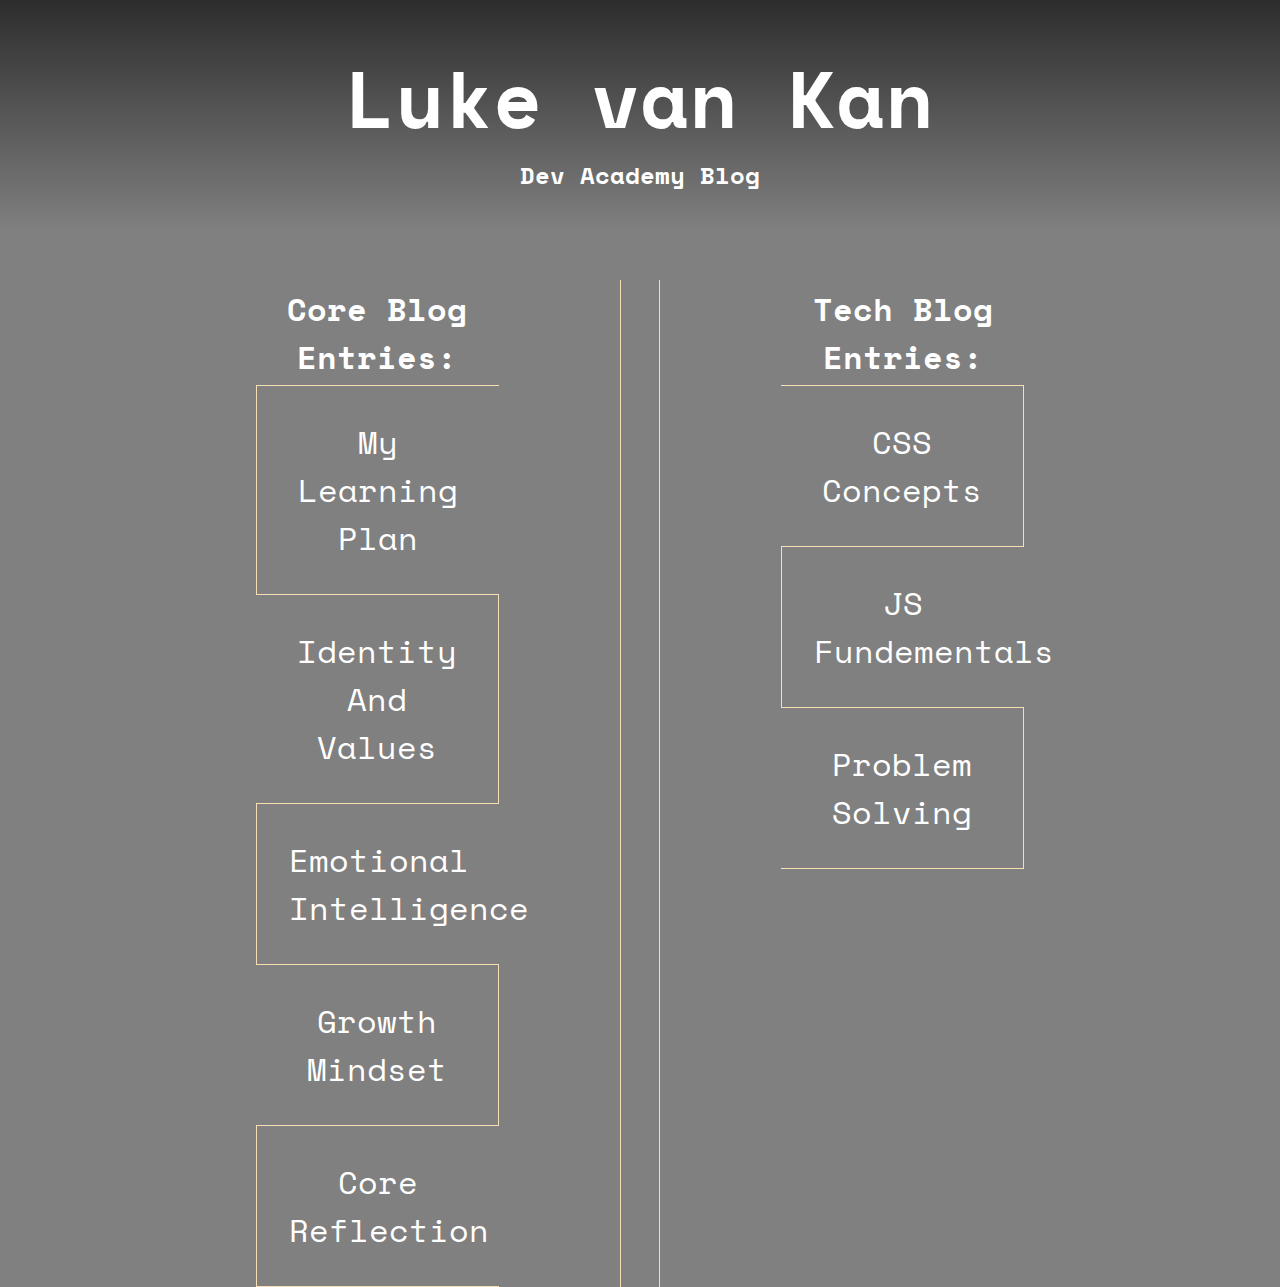
<file: index.html>
<!DOCTYPE html>
<html lang="en">
<head>
  <meta charset="UTF-8">
  <meta http-equiv="X-UA-Compatible" content="IE=edge">
  <meta name="viewport" content="width=device-width, initial-scale=1.0">
  <title>Blog</title>
  <link rel="stylesheet" href="/styles/main.css">
  <link rel="preconnect" href="https://fonts.googleapis.com">
<link rel="preconnect" href="https://fonts.gstatic.com" crossorigin>
<link href="https://fonts.googleapis.com/css2?family=Space+Mono&display=swap" rel="stylesheet">

<body>
  <div id="banner">
    <div>
      <h1>Luke van Kan</h1>
      <h2>Dev Academy Blog</h2>
    </div>
  </div>
  
  <div id="blog-link-container">
    <div id="blog-core">
      <h3 class="title">Core Blog Entries:</h3>
      <ul>
        <a href="./blog/learning-plan.html">
          <li id="core-li-1">My Learning Plan</li>
        </a>
        <a href="./blog/identity-values.html">
          <li id="core-li-2">Identity And Values</li>
        </a>
        <a href="/blog/emotional-intelligence.html">
          <li id="core-li-3">Emotional Intelligence</li>
        </a>
        <a href="/blog/neuroplasticity.html">
          <li id="core-li-4">Growth <br> Mindset</li>
        </a>
        <a href="/blog/foundations-reflection.html">
          <li id="core-li-5">Core <br>Reflection</li>
        </a>
      </ul>
    </div>
    <div id="blog-divider"></div>
    <div id="blog-tech">
      <h3 class="title">Tech Blog Entries:</h3>
      <ul>
        <a href="./blog/css-concepts.html">
          <li id="tech-li-1">CSS <br>Concepts</li>
        </a>
        <a href="blog/javascript-dom.html">
          <li id="tech-li-2">JS <br>Fundementals</li>
        </a>
        <a href="/blog/problem-solving.html">
          <li id="tech-li-3">Problem <br>Solving</li>
        </a>
      </ul>
    </div>
  </div>
  <div id="footer"></div>
</body>
</html>
</file>
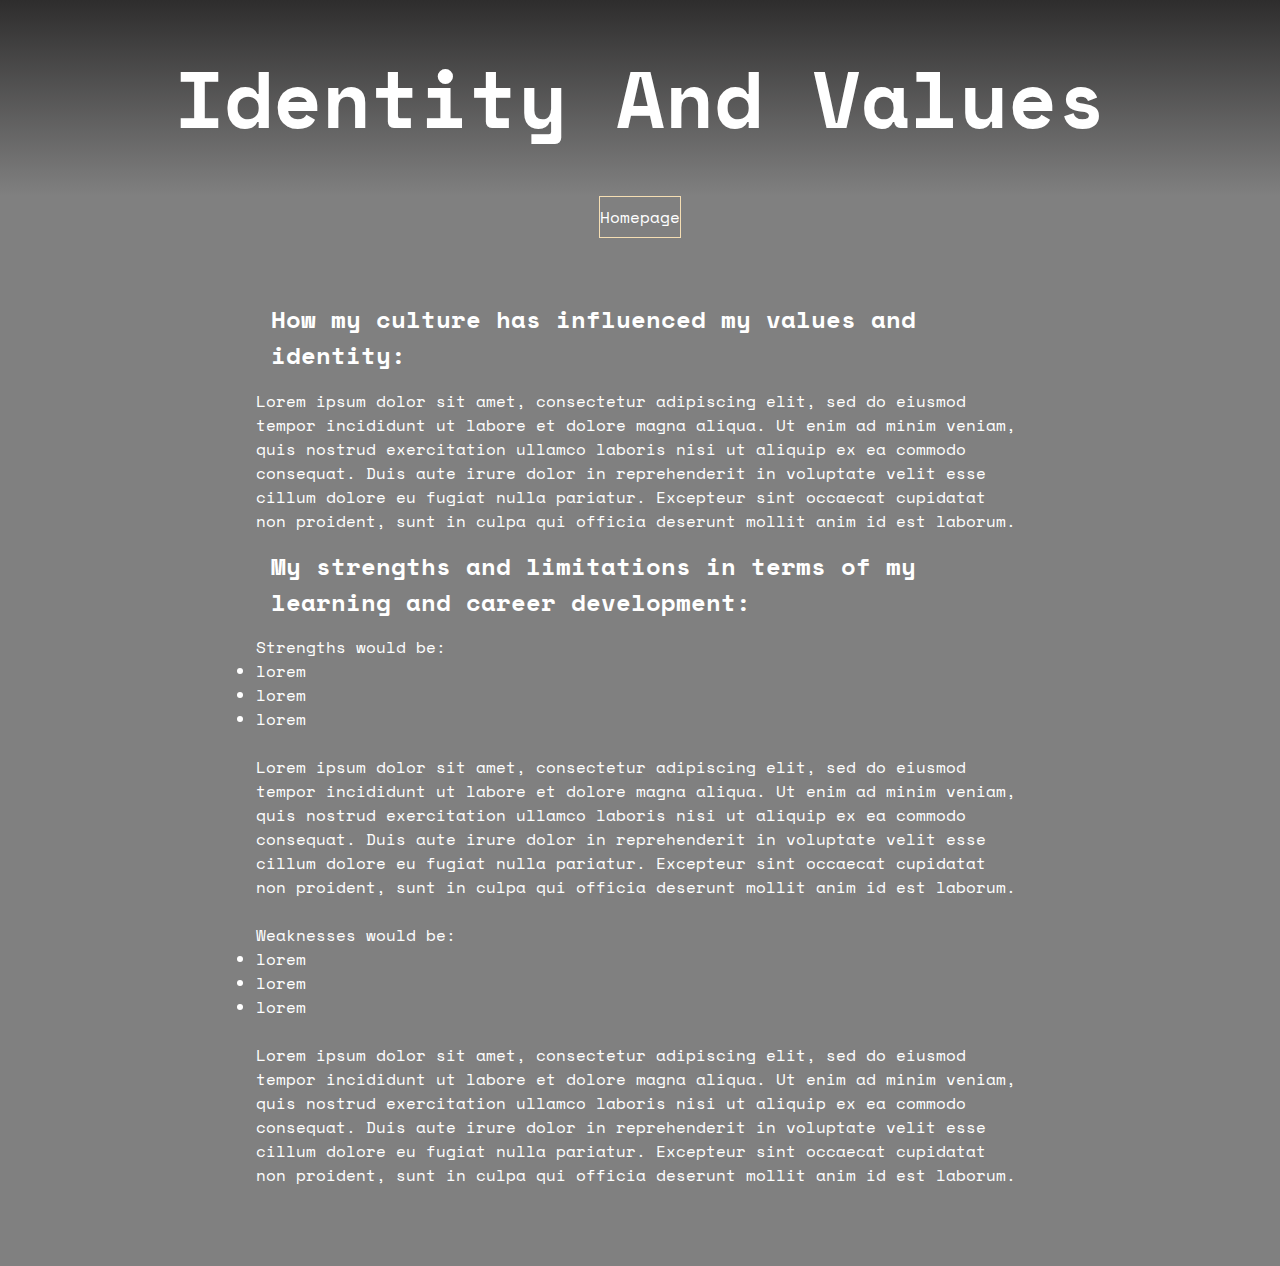
<file: blog/identity-values.html>
<!DOCTYPE html>
<html lang="en">
<head>
  <meta charset="UTF-8">
  <meta http-equiv="X-UA-Compatible" content="IE=edge">
  <meta name="viewport" content="width=device-width, initial-scale=1.0">
  <title>Identity And Values</title>
  <link rel="preconnect" href="https://fonts.googleapis.com" />
  <link rel="preconnect" href="https://fonts.gstatic.com" crossorigin />
  <link
    href="https://fonts.googleapis.com/css2?family=Space+Mono&display=swap"
    rel="stylesheet"
  />
  <link rel="stylesheet" href="../styles/main.css" />
</head>
<body>
  <div id="banner">
    <h1>Identity And Values</h1>
    
  </div>
  <a href='https://luke-vankan.github.io/'>
    <div id="homepage">Homepage</div>
  </a>
  <div id="content">
    <h3 class="title">How my culture has influenced my values and identity:
    </h3>
    <p>Lorem ipsum dolor sit amet, consectetur adipiscing elit, sed do eiusmod tempor incididunt ut labore et dolore magna aliqua. Ut enim ad minim veniam, quis nostrud exercitation ullamco laboris nisi ut aliquip ex ea commodo consequat. Duis aute irure dolor in reprehenderit in voluptate velit esse cillum dolore eu fugiat nulla pariatur. Excepteur sint occaecat cupidatat non proident, sunt in culpa qui officia deserunt mollit anim id est laborum.
    </p>
    <h3 class="title">My strengths and limitations in terms of my learning and career development:</h3>
    <p>Strengths would be:</p>
        <li>lorem</li>
        <li>lorem</li>
        <li>lorem</li>
        <br>
        <p>Lorem ipsum dolor sit amet, consectetur adipiscing elit, sed do eiusmod tempor incididunt ut labore et dolore magna aliqua. Ut enim ad minim veniam, quis nostrud exercitation ullamco laboris nisi ut aliquip ex ea commodo consequat. Duis aute irure dolor in reprehenderit in voluptate velit esse cillum dolore eu fugiat nulla pariatur. Excepteur sint occaecat cupidatat non proident, sunt in culpa qui officia deserunt mollit anim id est laborum.
        </p>
        <br>
        <p>Weaknesses would be:</p>
        <li>lorem</li>
        <li>lorem</li>
        <li>lorem</li>
        <br>
        <p>Lorem ipsum dolor sit amet, consectetur adipiscing elit, sed do eiusmod tempor incididunt ut labore et dolore magna aliqua. Ut enim ad minim veniam, quis nostrud exercitation ullamco laboris nisi ut aliquip ex ea commodo consequat. Duis aute irure dolor in reprehenderit in voluptate velit esse cillum dolore eu fugiat nulla pariatur. Excepteur sint occaecat cupidatat non proident, sunt in culpa qui officia deserunt mollit anim id est laborum.
        </p>
    <h3 class="title"></h3>
  </div>
</body>
</html>
</file>
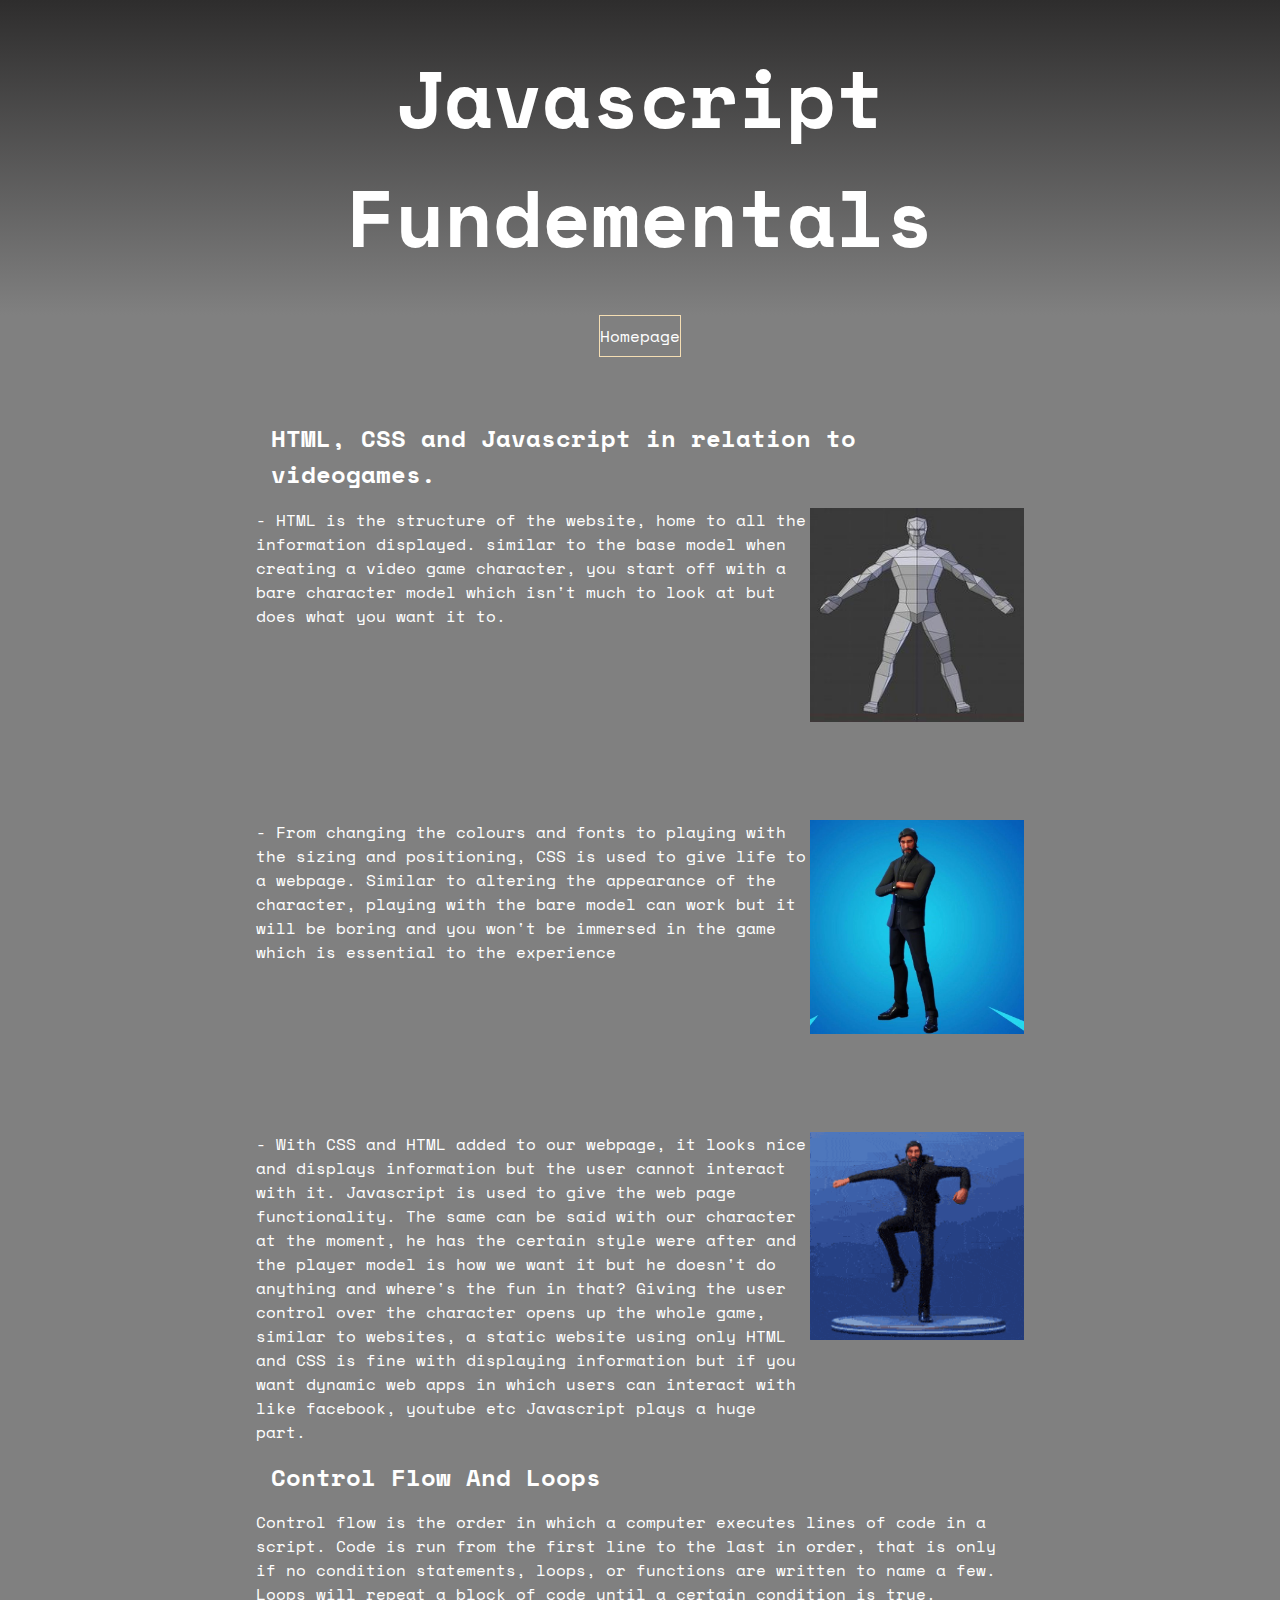
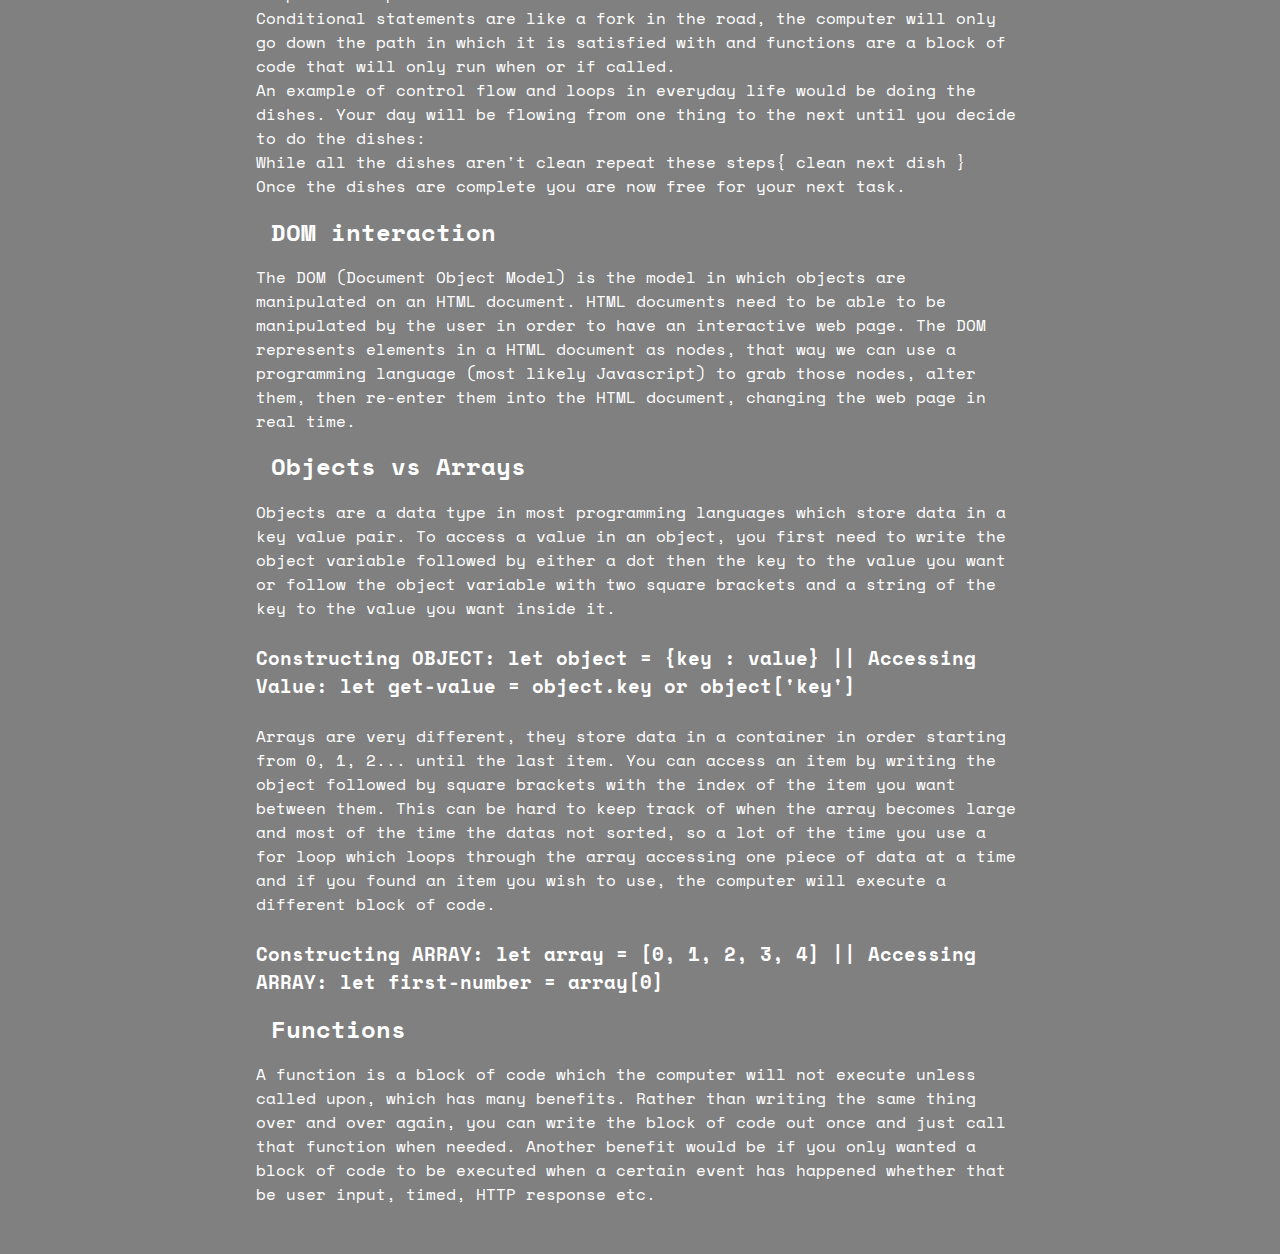
<file: blog/javascript-dom.html>
<!DOCTYPE html>
<html lang="en">
<head>
  <meta charset="UTF-8">
  <meta http-equiv="X-UA-Compatible" content="IE=edge">
  <meta name="viewport" content="width=device-width, initial-scale=1.0">
  <title>JS Fundementals</title>
  <link rel="stylesheet" href="../styles/main.css">
  <link rel="preconnect" href="https://fonts.googleapis.com" />
  <link rel="preconnect" href="https://fonts.gstatic.com" crossorigin />
  <link
    href="https://fonts.googleapis.com/css2?family=Space+Mono&display=swap"
    rel="stylesheet"
  />
</head>
<body>
  <body>
    <div id="banner">
      <h1>Javascript <br> Fundementals</h1>
    </div>
    <a href='/index.html'>
      <div id="homepage">Homepage</div>
    </a>
    <div id="content">
      <h3 class="title">HTML, CSS and Javascript in relation to videogames.</h3>
      
        <div id="analogy">
          <p class="imgp" id="htmlp">- HTML is the structure of the website, home to all the information displayed. similar to the base model when creating a video game character,
            you start off with a bare character model which isn't much to look at but does what you want it to.
          </p>
          <img src="../images/game character html.jpg" alt="" id="htmlImg" class="img-size">
          <p class="imgp" id="cssp">- From changing the colours and fonts to playing with the sizing and positioning, CSS is used to give life to a webpage. Similar to altering the
            appearance of the character, playing with the bare model can work but it will be boring and you won't be immersed in the game which is essential to the experience</p>
          <img src="../images/Fortnite-The-Reaper-Skinnew (4).jpg" id="cssImg" alt="" class="img-size">
          <p class="imgp" id="jsp">- With CSS and HTML added to our webpage, it looks nice and displays information but the user cannot interact with it. Javascript is used to give the
            web page functionality. The same can be said with our character at the moment, he has the certain style were after and the player model is how we want it but he doesn't do
            anything and where's the fun in that? Giving the user control over the character opens up the whole game, similar to websites, a static website using only HTML and CSS is fine with displaying information
            but if you want dynamic web apps in which users can interact with like facebook, youtube etc Javascript plays a huge part.

          </p>
   
          <img src="../images/johnwick dancing.gif" alt="" id="jsImg" class="img-size">
        </div>

      <h3 class="title">Control Flow And Loops</h3>
      <p>
        Control flow is the order in which a computer executes lines of code in a script. Code is run from the first line to the last in order, that is only if no condition statements,
        loops, or functions are written to name a few. Loops will repeat a block of code until a certain condition is true. Conditional statements are like a fork in the road, the computer will
        only go down the path in which it is satisfied with and functions are a block of code that will only run when or if called. <br>
 
        An example of control flow and loops in everyday life would be doing the dishes. Your day will be flowing from one thing to the next until you decide to do the dishes: <br>
        While all the dishes aren't clean repeat these steps{ clean next dish } <br>
        Once the dishes are complete you are now free for your next task.
      </p>
      <h3 class="title">DOM interaction</h3>
      <p>
        The DOM (Document Object Model) is the model in which objects are manipulated on an HTML document. HTML documents need to be able to be manipulated by the user in order to have
        an interactive web page. The DOM represents elements in a HTML document as nodes, that way we can use a programming language (most likely Javascript) to grab those nodes, alter them,
        then re-enter them into the HTML document, changing the web page in real time.
      </p>
      <h3 class="title">Objects vs Arrays</h3>
      <p>Objects are a data type in most programming languages which store data in a key value pair. To access a value in an object, you first need to write the object variable followed
        by either a dot then the key to the value you want or follow the object variable with two square brackets and a string of the key to the value you want inside it. </p><br>
        <h3>Constructing OBJECT: let object = {key : value} || Accessing Value: let get-value = object.key or object['key']</h3><br>
      <p>
        Arrays are very different, they store data in a container in order starting from 0, 1, 2... until the last item. You can access an item by writing the object followed by square
        brackets with the index of the item you want between them. This can be hard to keep track of when the array becomes large and most of the time the datas not sorted, so a lot of the
        time you use a for loop which loops through the array accessing one piece of data at a time and if you found an item you wish to use, the computer will execute a different block of code.
      </p>
      <br>
      <h3>Constructing ARRAY: let array =  [0, 1, 2, 3, 4] || Accessing ARRAY: let first-number = array[0]</h3>
      <h3 class="title">Functions</h3>
      <p>
        A function is a block of code which the computer will not execute unless called upon, which has many benefits. Rather than writing the same thing
        over and over again, you can write the block of code out once and just call that function when needed. Another benefit would be if you only wanted a block of code to be executed when
        a certain event has happened whether that be user input, timed, HTTP response etc.   
      </p>
      <div class="footer"></div>
    </div>
    
</body>
</html>
</file>
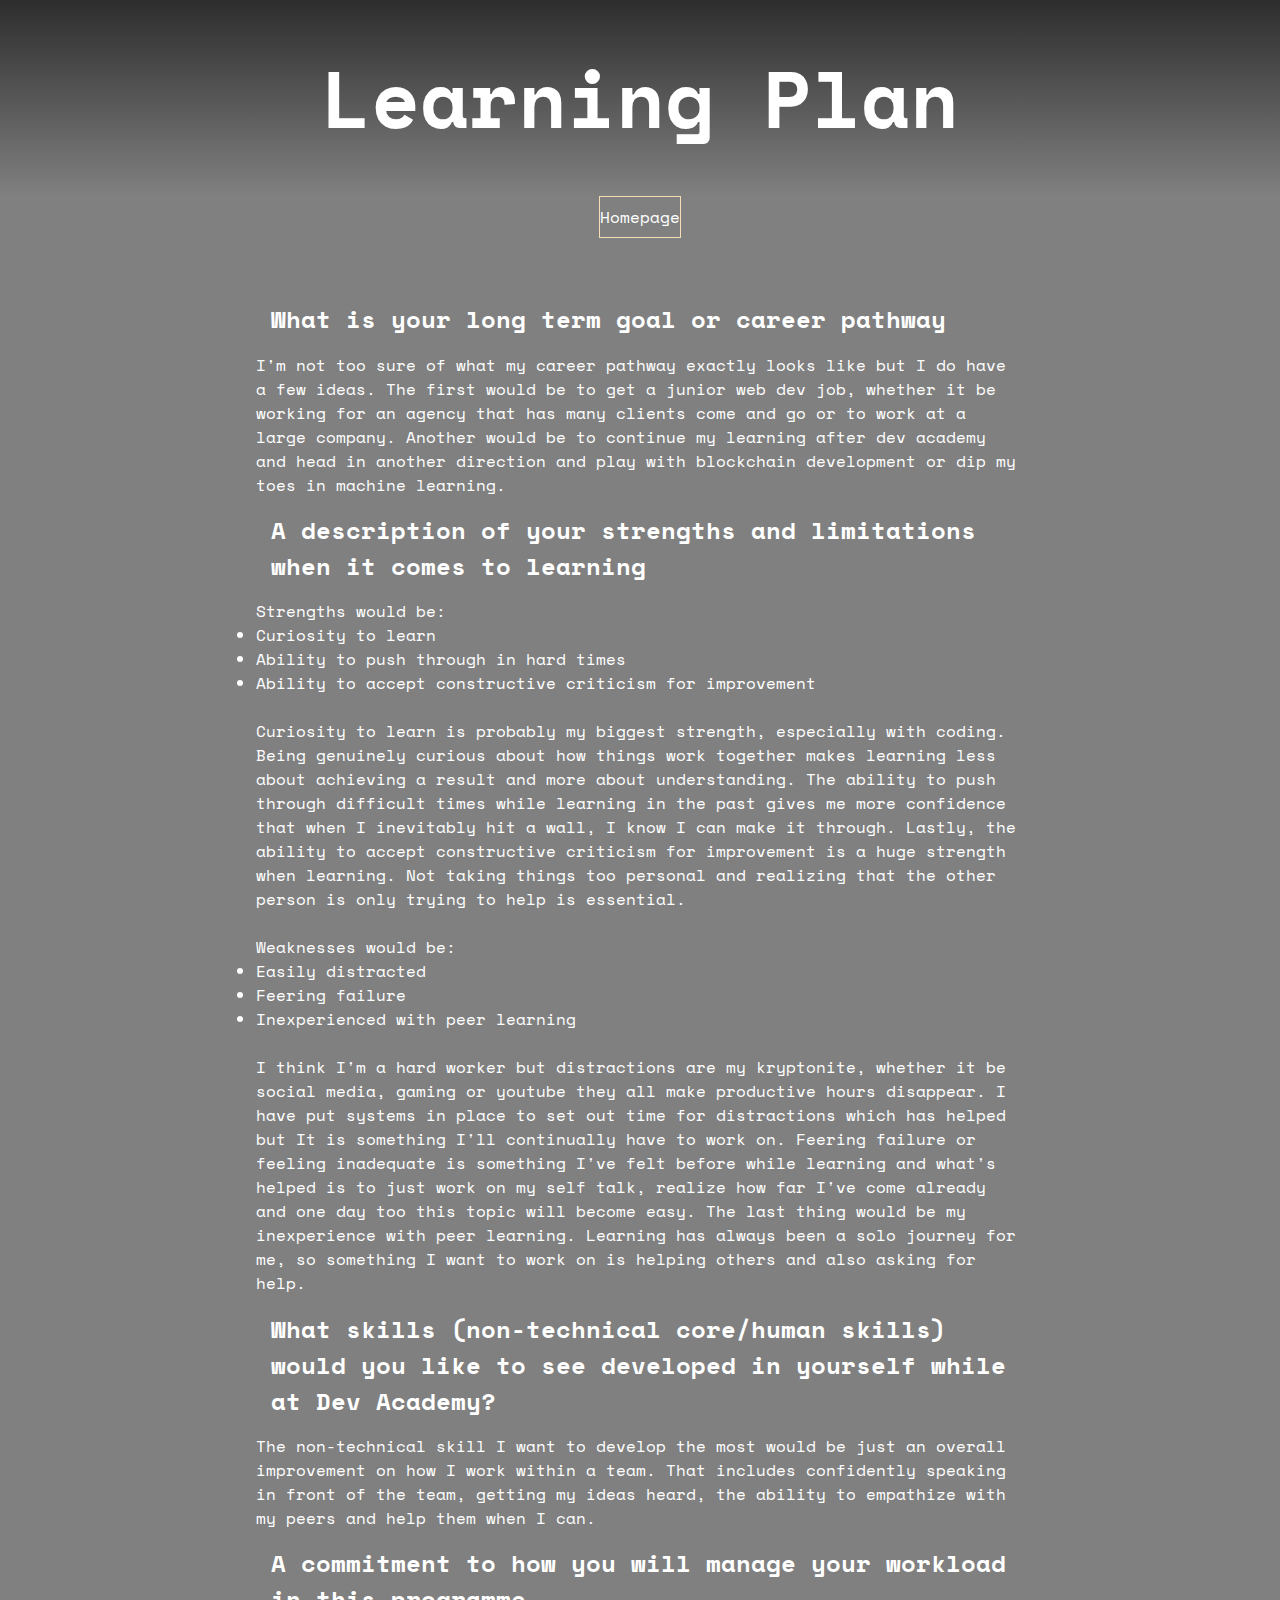
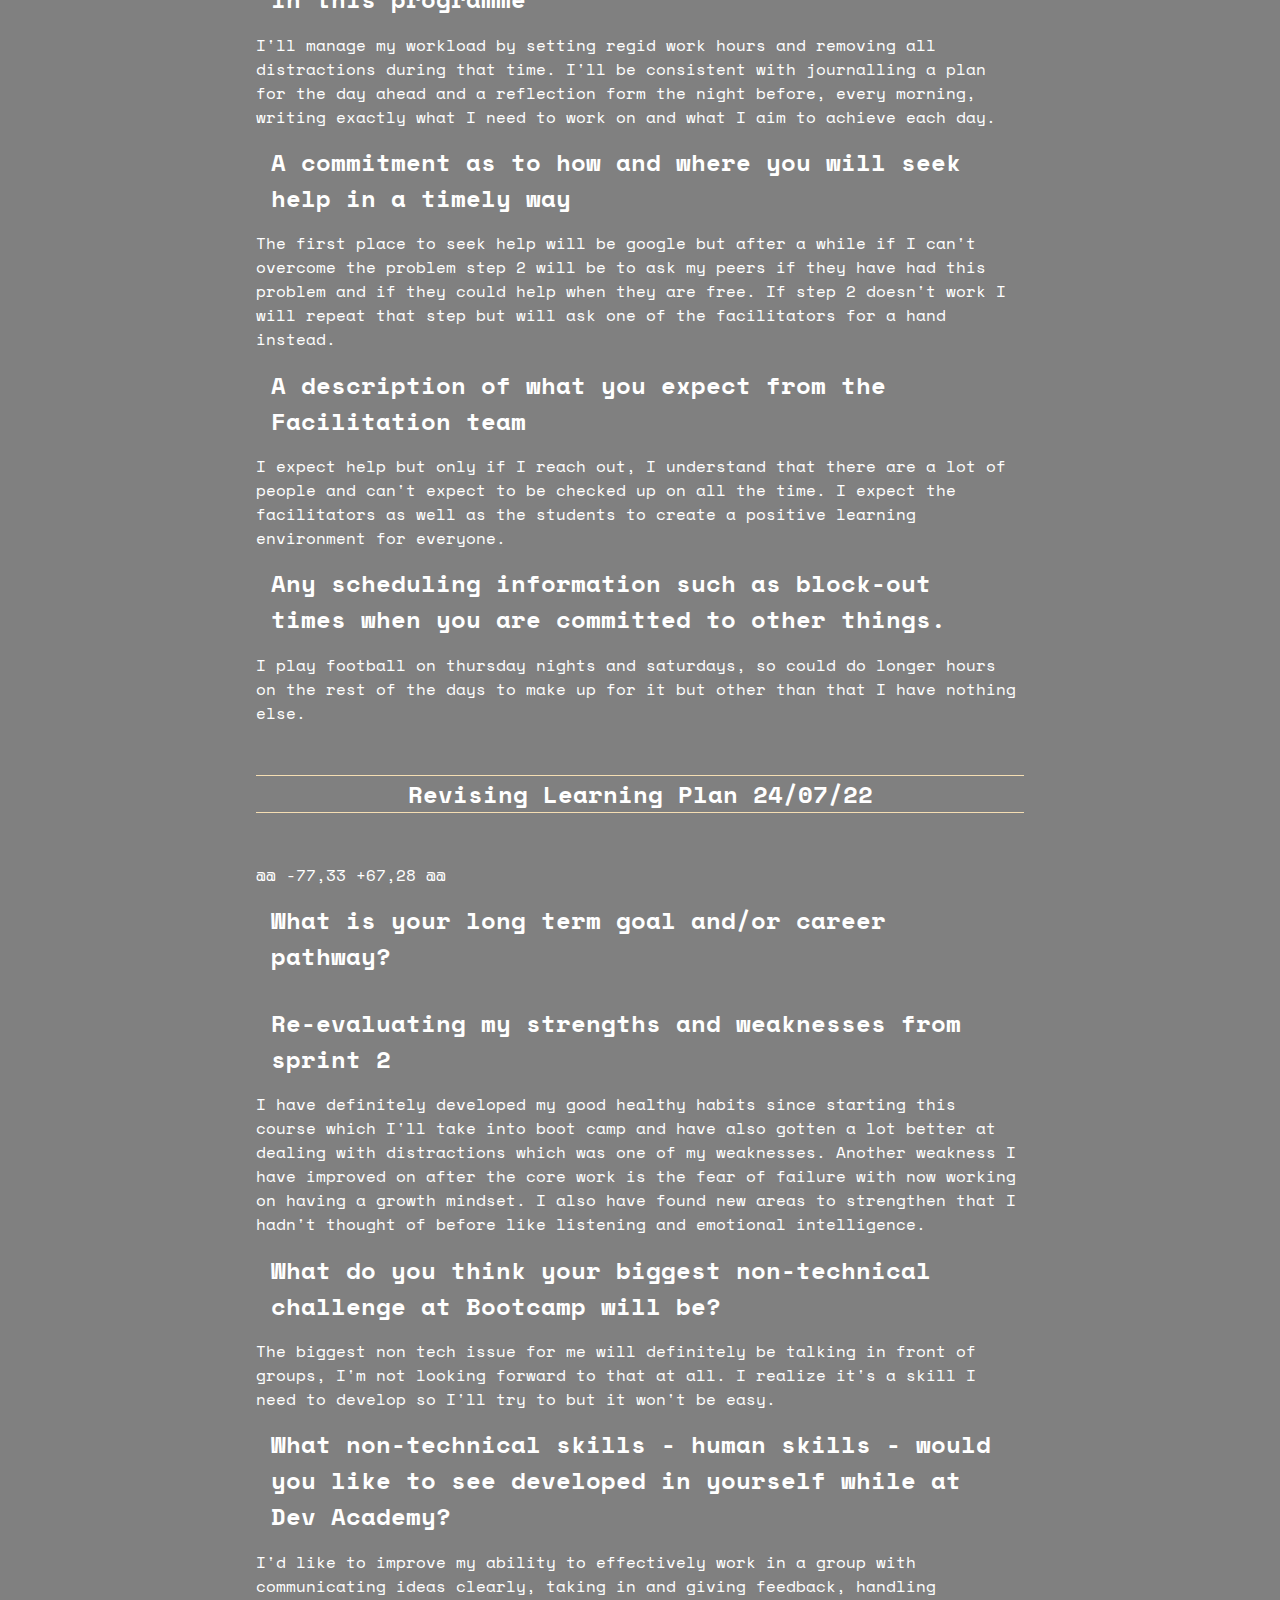
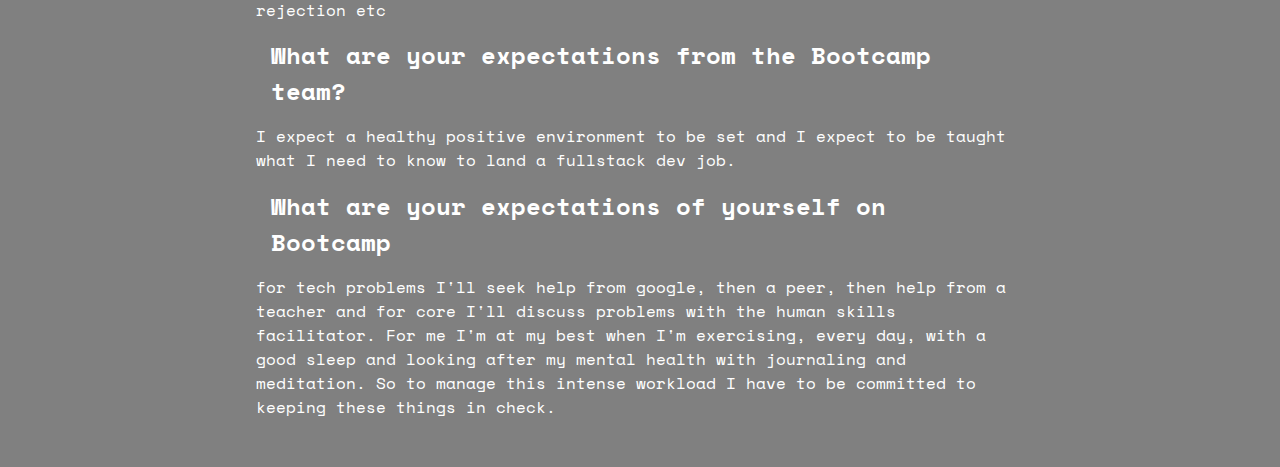
<file: blog/learning-plan.html>
<!DOCTYPE html>
<html lang="en">
    <head>
        <meta charset="UTF-8">
        <meta name="viewport" content="width=device-width, initial-scale=1.0">
        <meta http-equiv="X-UA-Compatible" content="ie=edge">
        <link href="../styles/main.css" rel="stylesheet" type="text/css">
        <link rel="preconnect" href="https://fonts.googleapis.com" />
        <link rel="preconnect" href="https://fonts.gstatic.com" crossorigin />
        <link
          href="https://fonts.googleapis.com/css2?family=Space+Mono&display=swap"
          rel="stylesheet"
        />
        <title>Learning Plan</title>
    </head>
    <body>
      <div id="banner">
        <h1>Learning Plan</h1>
      </div>
      <a href="https://luke-vankan.github.io/">
        <div id="homepage">Homepage</div>
      </a>
            <div id="content">
        <div>
          <h3 class="title">What is your long term goal or career pathway</h3>
          <p>I'm not too sure of what my career pathway exactly looks like but I do have a few ideas. The first would be to get a junior web dev job, whether it be working for an agency
            that has many clients come and go or to work at a large company. Another would be to continue my learning after dev academy and head in another direction and play with blockchain development or dip my toes in
            machine learning.
          </p>
          <h3 class="title">A description of your strengths and limitations when it comes to learning</h3>
          <p>Strengths would be:</p>
          <li>Curiosity to learn</li>
          <li>Ability to push through in hard times</li>
          <li>Ability to accept constructive criticism for improvement</li>
          <br>
          <p>Curiosity to learn is probably my biggest strength, especially with coding. Being genuinely curious about how things work together makes learning less about achieving a result and more about
             understanding. The ability to push through difficult times while learning in the past gives me more confidence that when I inevitably hit a wall, I know I can make it through.
            Lastly, the ability to accept constructive criticism for improvement is a huge strength when learning. Not taking things too personal and realizing that the other person is only trying to help
            is essential.
          </p>
          <br>
          <p>Weaknesses would be:</p>
          <li>Easily distracted</li>
          <li>Feering failure</li>
          <li>Inexperienced with peer learning</li>
          <br>
          <p>I think I'm a hard worker but distractions are my kryptonite, whether it be social media, gaming or youtube they all make productive hours disappear.
            I have put systems in place to set out time for distractions which has helped but It is something I'll continually have to work on. Feering failure or feeling inadequate is
            something I've felt before while learning and what's helped is to just work on my self talk, realize how far I've come already and one day too this topic will become easy.
            The last thing would be my inexperience with peer learning. Learning has always been a solo journey for me, so something I want to work on is helping others and also asking for help.
          </p>
          <h3 class="title">What skills (non-technical core/human skills) would you like to see developed in yourself while at Dev Academy?</h3>
          <p>The non-technical skill I want to develop the most would be just an overall improvement on how I work within a team. That includes confidently speaking in front of the team, getting my ideas heard, the ability to empathize
            with my peers and help them when I can.
          </p>
          <h3 class="title">A commitment to how you will manage your workload in this programme</h3>
          <p>I'll manage my workload by setting regid work hours and removing all distractions during that time. I'll be consistent with journalling a plan for the day ahead and a reflection form the night before,
            every morning, writing exactly what I need to work on and what I aim to achieve each day.
          </p>
          <h3 class="title">A commitment as to how and where you will seek help in a timely way</h3>
          <p>The first place to seek help will be google but after a while if I can't overcome the problem step 2 will be to ask my peers if they have had this problem and if they could help when they are free.
            If step 2 doesn't work I will repeat that step but will ask one of the facilitators for a hand instead.
          </p>
          <h3 class="title">A description of what you expect from the Facilitation team</h3>
          <p>I expect help but only if I reach out, I understand that there are a lot of people and can't expect to be checked up on all the time. I expect the facilitators as well as the students
            to create a positive learning environment for everyone.
          </p>
          <h3 class="title">Any scheduling information such as block-out times when you are committed to other things.</h3>
          <p>I play football on thursday nights and saturdays, so could do longer hours on the rest of the days to make up for it but other than that I have nothing else.</p>
        </div>
        <div id="divider"><h2 id="title">Revising Learning Plan 24/07/22</h2></div>
        <div>
	@@ -77,33 +67,28 @@ <h3 class="title">What is your long term goal and/or career pathway?</h3>
          </p>
          <h3 class="title">Re-evaluating my strengths and weaknesses from sprint 2</h3>
          <p>
            I have definitely developed my good healthy habits since starting this course which I'll take into boot camp and have also gotten a lot
            better at dealing with distractions which was one of my weaknesses. Another weakness I have improved on after the core work is the fear of failure with
            now working on having a growth mindset. I also have found new areas to strengthen that I hadn't thought of before like listening and emotional intelligence.
          </p>
          <h3 class="title">What do you think your biggest non-technical challenge at Bootcamp will be?</h3>
          <p>
            The biggest non tech issue for me will definitely be talking in front of groups, I'm not looking forward to that at all. I realize it's
            a skill I need to develop so I'll try to but it won't be easy.
          </p>
          <h3 class="title">What non-technical skills - human skills - would you like to see developed in yourself while at Dev Academy?</h3>
          <p>
            I'd like to improve my ability to effectively work in a group with communicating ideas clearly, taking in and giving feedback, handling rejection etc
          </p>
          <h3 class="title">What are your expectations from the Bootcamp team?</h3>
          <p>
            I expect a healthy positive environment to be set and  I expect to be taught what I need to know to land a fullstack dev job.
          </p>
          <h3 class="title">What are your expectations of yourself on Bootcamp</h3>
          <p>
            for tech problems I'll seek help from google, then a peer, then help from a teacher and for core I'll discuss problems with the human skills facilitator.
            For me I'm at my best when I'm exercising, every day, with a good sleep and looking after my mental health with journaling and meditation.
            So to manage this intense workload I have to be committed to keeping these things in check.

          </p>
        </div>

      </div>

    </body>
</html>
</file>
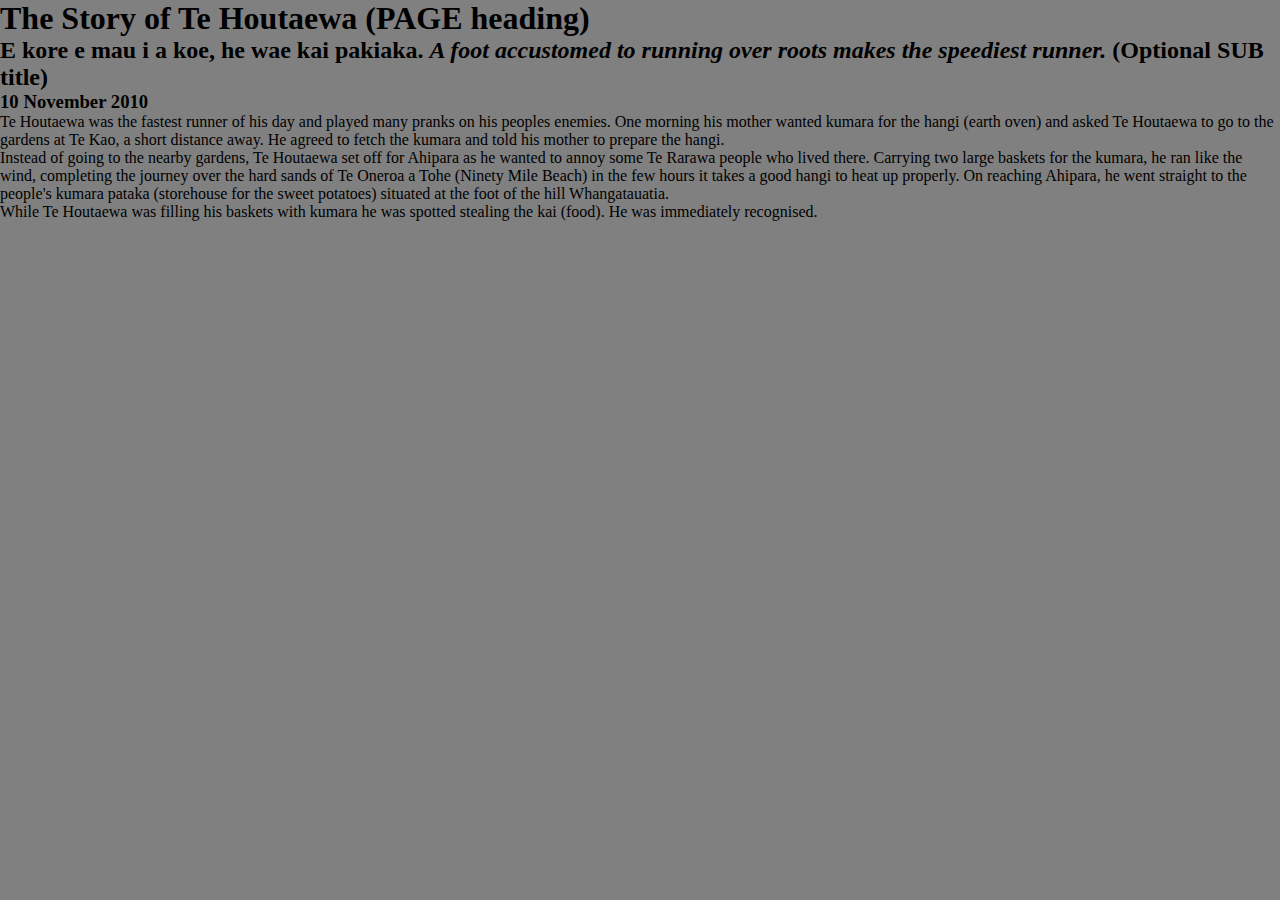
<file: blog/te-houtaewa-template.html>
<!DOCTYPE html>
<html>
  <head>
    <title>Stories and Legends (PAGE title) </title>
    <meta charset="UTF-8">
    <link href="../styles/main.css" rel="stylesheet" type="text/css">
  </head>
  
  <body>
    <h1>The Story of Te Houtaewa (PAGE heading)</h1>
    <h2>E kore e mau i a koe, he wae kai pakiaka. <em>A foot accustomed to running over roots makes the speediest runner.</em> (Optional SUB title) </h2>
    <h3>10 November 2010</h3>
    
    <p>
      Te Houtaewa was the fastest runner of his day and played many pranks on his peoples enemies. One morning his mother wanted kumara for the hangi (earth oven) and asked Te Houtaewa to go to the gardens at Te Kao, a short distance away. He agreed to fetch the kumara and told his mother to prepare the hangi.
    </p>
    <p>
      Instead of going to the nearby gardens, Te Houtaewa set off for Ahipara as he wanted to annoy some Te Rarawa people who lived there. Carrying two large baskets for the kumara, he ran like the wind, completing the journey over the hard sands of Te Oneroa a Tohe (Ninety Mile Beach) in the few hours it takes a good hangi to heat up properly. On reaching Ahipara, he went straight to the people's kumara pataka (storehouse for the sweet potatoes) situated at the foot of the hill Whangatauatia.
    </p>
    <p>
      While Te Houtaewa was filling his baskets with kumara he was spotted stealing the kai (food). He was immediately recognised.
    </p>
    
    <!-- this is a comment. -->
  
  </body>
</html>
</file>
<file: styles/main.css>
*{
  margin: 0;
  padding: 0;
  box-sizing: border-box;
  font-family: 'Space Mono', cursive;
}
a{
  text-decoration: none;
  color: white;
}
body {
  background-color: rgb(128, 128, 128);
}
:root{
  --gray: rgb(46, 45, 45);
}
#header{
  display: flex;
  padding: 0.2rem 0;
  justify-content: center;
  font-family: 'Titan One', cursive;
  background-color: var(--gray);
}
#header-links-container{

  width: 30%;
  display: flex;
  justify-content: space-around;
  
}
.header-links{
  border: 0.1rem solid wheat;
  color: white;
  border-radius: 10%;
  padding: 0 ;

}
.header-links:hover{
  cursor: pointer;
  padding: 0 1rem;
  color: black;
  background-color: gray;
  transition-duration : 500ms;
  transition-timing-function: ease-out;
}

#banner{
  background-image: linear-gradient(var(--gray), gray);
  text-align: center;
  color: white;
  padding: 3% 0;
}
#banner h1{
  font-size: 5rem;
}
#blog-link-container{
  width: 60%;
  height: 500px;
  margin: 3rem auto;
  
  display: grid;
  grid-template-columns: repeat(19, 1fr);
}
#blog-link-container ul {
  list-style-type: none;
  text-align: center;
  font-size: 2rem;
}
#blog-link-container li{
  padding: 2rem;
} 
#blog-link-container li:hover{
  border: 0.1rem solid wheat;
  cursor: pointer;
 
}
#tech-li-1{
  border-top: 0.1rem solid wheat;
  border-right: 0.1rem solid wheat;
}
#tech-li-2{
  border-top: 0.1rem solid wheat;
  border-left: 0.1rem solid wheat;
}
#tech-li-3{
  border-top: 0.1rem solid wheat;
  border-right: 0.1rem solid wheat;
  border-bottom: 0.1rem solid wheat;
}
#core-li-1{
  border-top: 0.1rem solid wheat;
  border-left: 0.1rem solid wheat;
}
#core-li-2{
  border-top: 0.1rem solid wheat;
  border-right: 0.1rem solid wheat;
}
#core-li-3{
  border-top: 0.1rem solid wheat;
  border-left: 0.1rem solid wheat;
  border-bottom: 0.1rem solid wheat;
}
#core-li-4{
 
  border-right: 0.1rem solid wheat;
  border-bottom: 0.1rem solid wheat;
}
#core-li-5{
 
  border-left: 0.1rem solid wheat;
  border-bottom: 0.1rem solid wheat;
}
#blog-link-container h3{
  font-size: 2rem;
  text-align: center;
}
#blog-core{
  grid-column: 1 / span 6;
  /*background-image: linear-gradient(gray, var(--gray));*/
  color: white;
  border-radius: 10%;
  
}
#blog-divider{
  grid-column: 10 ;
  border-right: 0.1rem solid wheat;
  border-left: 0.1rem solid wheat;
}
#blog-tech{
  grid-column: 14 / span 6;
  
  color: white;
  border-radius: 10%;
} 
#footer{
  height: 200px;
}



#content{
  color: white;
  width: 60%;
  margin: 3rem auto;
  
  display: grid;
  
}
#block{
  width: 100%;
  border-top: 0.1rem solid wheat;
  border-bottom: 0.1rem solid wheat;
  grid-row: span 2;
  margin: 1rem 0;
}
.title{
  font-size: 1.5rem;
  padding: 2%;
}
#homepage{
  color: white;
  text-align: center;
  border: 0.1rem solid wheat;
  margin: 0 auto;
  width: 7%;
  padding: 0.5rem 0;
  width: fit-content
}
#homepage:hover{
  cursor: pointer;
}
#block{
  border-top: 0.1rem solid wheat;
  border-bottom: 0.1rem solid wheat;
  grid-row: span 2;
  margin: 1rem 0;
}
.title{
  font-size: 1.5rem;
  padding: 2%;
}

#divider{
  text-align: center;
  margin: 50px 0;
  border-top: 1px solid wheat;
  border-bottom: 1px solid wheat;
}

.img-size{
  max-height: 214px;
  width: 214px;

}
#analogy{
  display: grid;
  grid-template-columns: repeat(4, 1fr);
  grid-template-rows: repeat(3, 1fr);
}

#htmlImg{
  grid-column: 4 / 6;
}
#cssImg{
  grid-column: 4 / 6;
  grid-row: 2 / 3;
}
#jsImg{
  grid-column: 4/ 6;
  grid-row: 3 / 4;
 
}
.imgp{
  grid-column: 1 / 4;
}
.subtitle{
  font-size: 15px;
  text-align: center;
}


@media (max-width: 425px) {
  #content{
    display: block;
    width: 100%;
  }
  #analogy{
    display: block;
  }
  img{
    margin: 25px 0;
  }
  .title{
    font-size: 1.2rem;
    margin: 50px 0 10px 0;
    padding: 0;
  }
  #banner h1{
    font-size: 2.5rem;
  }
  .footer{
    height: 100px;
  }
  #homepage{
    font-size:  0.8rem;
  }
  #blog-link-container{
     display: block;
  }
  #blog-link-container ul{
    font-size: 1rem;
  }
  .psImg{
    width: 100%;
    height: auto;
  }
}
@media(max-width: 768px) and (min-width: 425px){
  .title{
    font-size: 1.2rem;
    margin: 20px 0 20px 0;
    padding: 0;
  }
  #analogy{
    display: block;
  }
  #blog-link-container{
     display: block;
  }
  #blog-link-container ul{
    font-size: 1rem;
  }
  .psImg{
    width: 100%;
    height: auto;
  }
  #content{
    width: 90%;
  }
}

@media(max-width: 1024px) and (min-width: 768px){
  #blog-link-container ul{
    font-size: 1.5rem;
  }
  #blog-link-container li{
    padding: 0.9rem;
  } 
  #analogy{
    display: block;
  }
  #content{
    width: 100%;
  }
}
</file>
